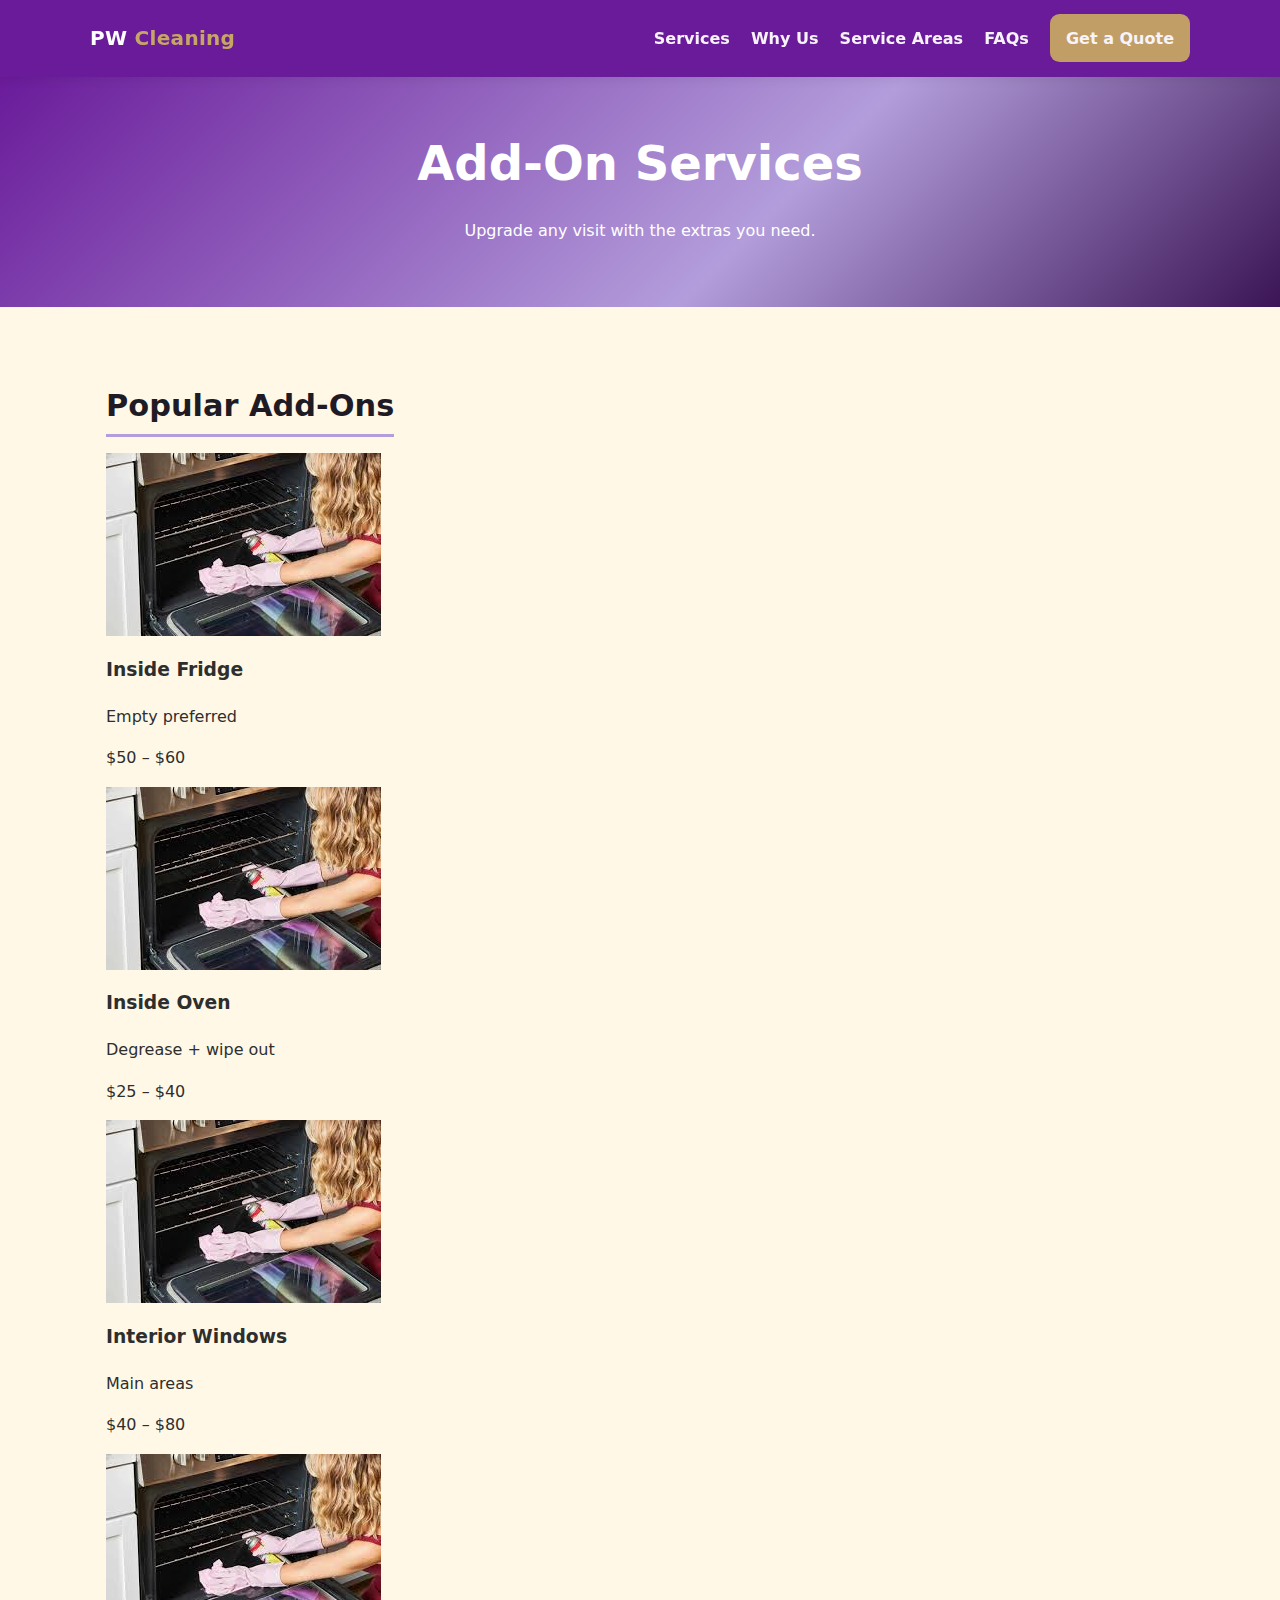
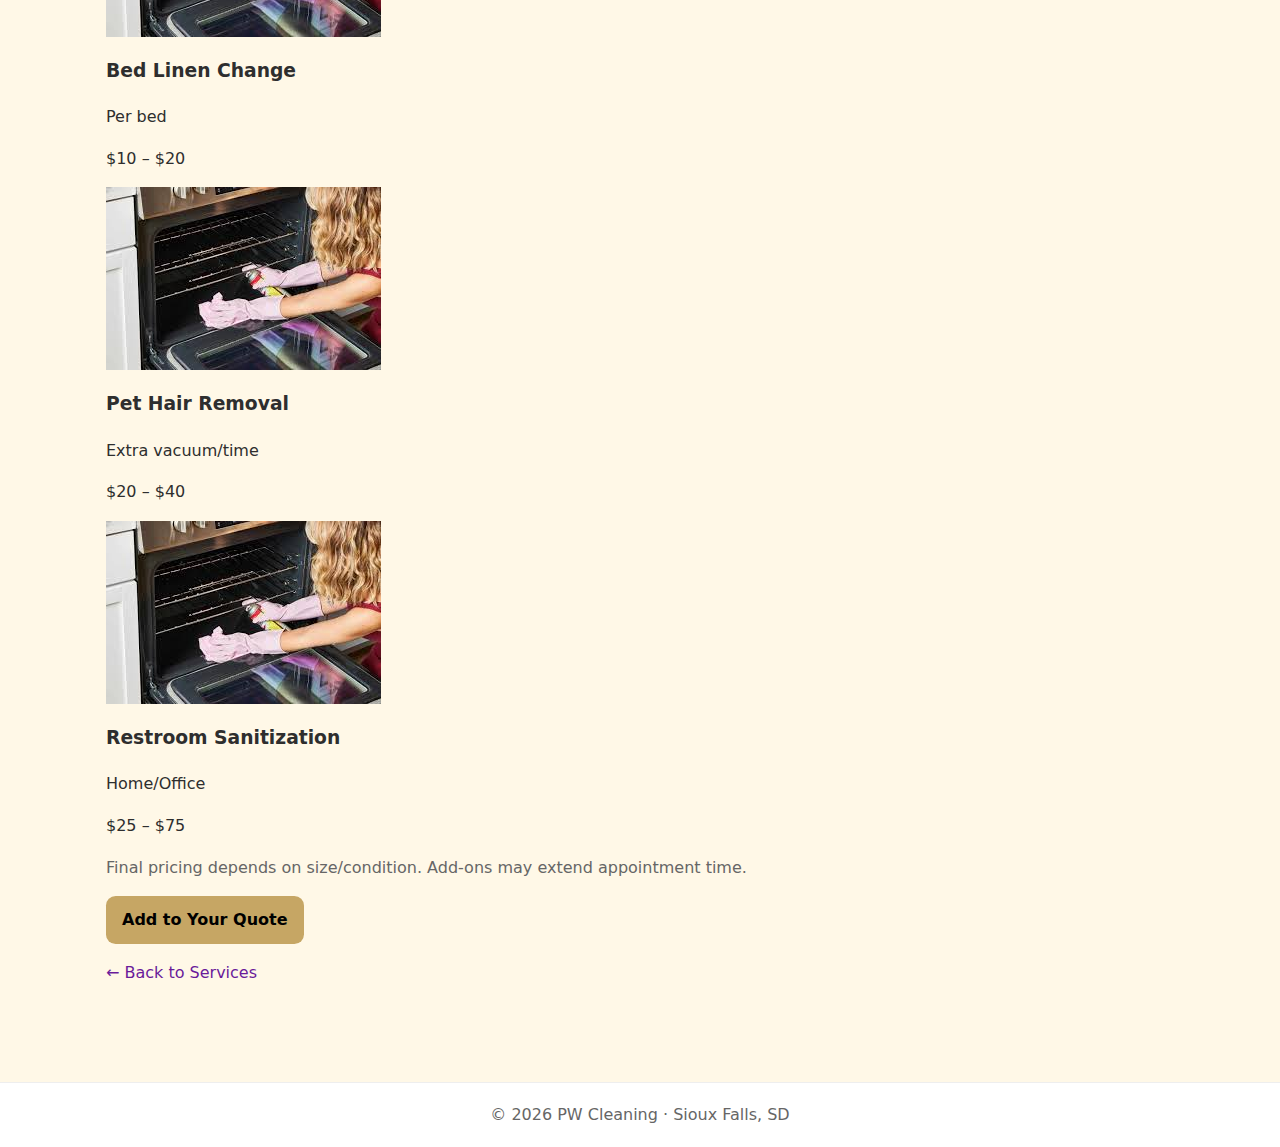
<file: add-ons.html>
<!DOCTYPE html>
<html lang="en">
<head>
  <meta charset="utf-8" />
  <meta name="viewport" content="width=device-width, initial-scale=1" />
  <title>Add-On Services | PW Cleaning</title>
  <meta name="description" content="Customize your cleaning with interior windows, appliance cleaning, linen changes, pet hair removal, and more." />
  <link rel="stylesheet" href="styles.css" />
</head>
<body>
  <header class="site-header">
    <div class="container header-row">
      <a class="brand" href="index.html#home">PW <span>Cleaning</span></a>
      <nav class="main-nav">
        <a href="index.html#services">Services</a>
        <a href="index.html#why">Why Us</a>
        <a href="index.html#areas">Service Areas</a>
        <a href="index.html#faqs">FAQs</a>
        <a href="index.html#contact" class="btn btn-sm">Get a Quote</a>
      </nav>
    </div>
  </header>

  <section class="page-hero" style="background:
    linear-gradient(135deg, #6A1B9A 0%, #B39DDB 60%, #3b1556 100%),
    url('images/pw-hero.jpg') center/cover no-repeat;">
    <div class="container">
      <h1>Add-On Services</h1>
      <p>Upgrade any visit with the extras you need.</p>
    </div>
  </section>

  <section class="section">
    <div class="container">
      <h2>Popular Add-Ons</h2>
      <div class="price-grid">
        <div class="price-card"><img src="images/add-ons.jpg" alt=""><div class="pc-body"><h3>Inside Fridge</h3><p class="sqft">Empty preferred</p><p class="amount">$50 – $60</p></div></div>
        <div class="price-card"><img src="images/add-ons.jpg" alt=""><div class="pc-body"><h3>Inside Oven</h3><p class="sqft">Degrease + wipe out</p><p class="amount">$25 – $40</p></div></div>
        <div class="price-card"><img src="images/add-ons.jpg" alt=""><div class="pc-body"><h3>Interior Windows</h3><p class="sqft">Main areas</p><p class="amount">$40 – $80</p></div></div>
        <div class="price-card"><img src="images/add-ons.jpg" alt=""><div class="pc-body"><h3>Bed Linen Change</h3><p class="sqft">Per bed</p><p class="amount">$10 – $20</p></div></div>
        <div class="price-card"><img src="images/add-ons.jpg" alt=""><div class="pc-body"><h3>Pet Hair Removal</h3><p class="sqft">Extra vacuum/time</p><p class="amount">$20 – $40</p></div></div>
        <div class="price-card"><img src="images/add-ons.jpg" alt=""><div class="pc-body"><h3>Restroom Sanitization</h3><p class="sqft">Home/Office</p><p class="amount">$25 – $75</p></div></div>
      </div>

      <p class="small muted center" style="margin-top:.4rem">
        Final pricing depends on size/condition. Add-ons may extend appointment time.
      </p>
      <p class="center" style="margin-top:1rem"><a class="btn" href="index.html#contact">Add to Your Quote</a></p>
      <p class="center"><a class="back-link" href="index.html#services">← Back to Services</a></p>
    </div>
  </section>

  <footer class="site-footer"><div class="container">© <span id="year"></span> PW Cleaning · Sioux Falls, SD</div></footer>
  <script src="script.js" defer></script>
</body>
</html>
</file>
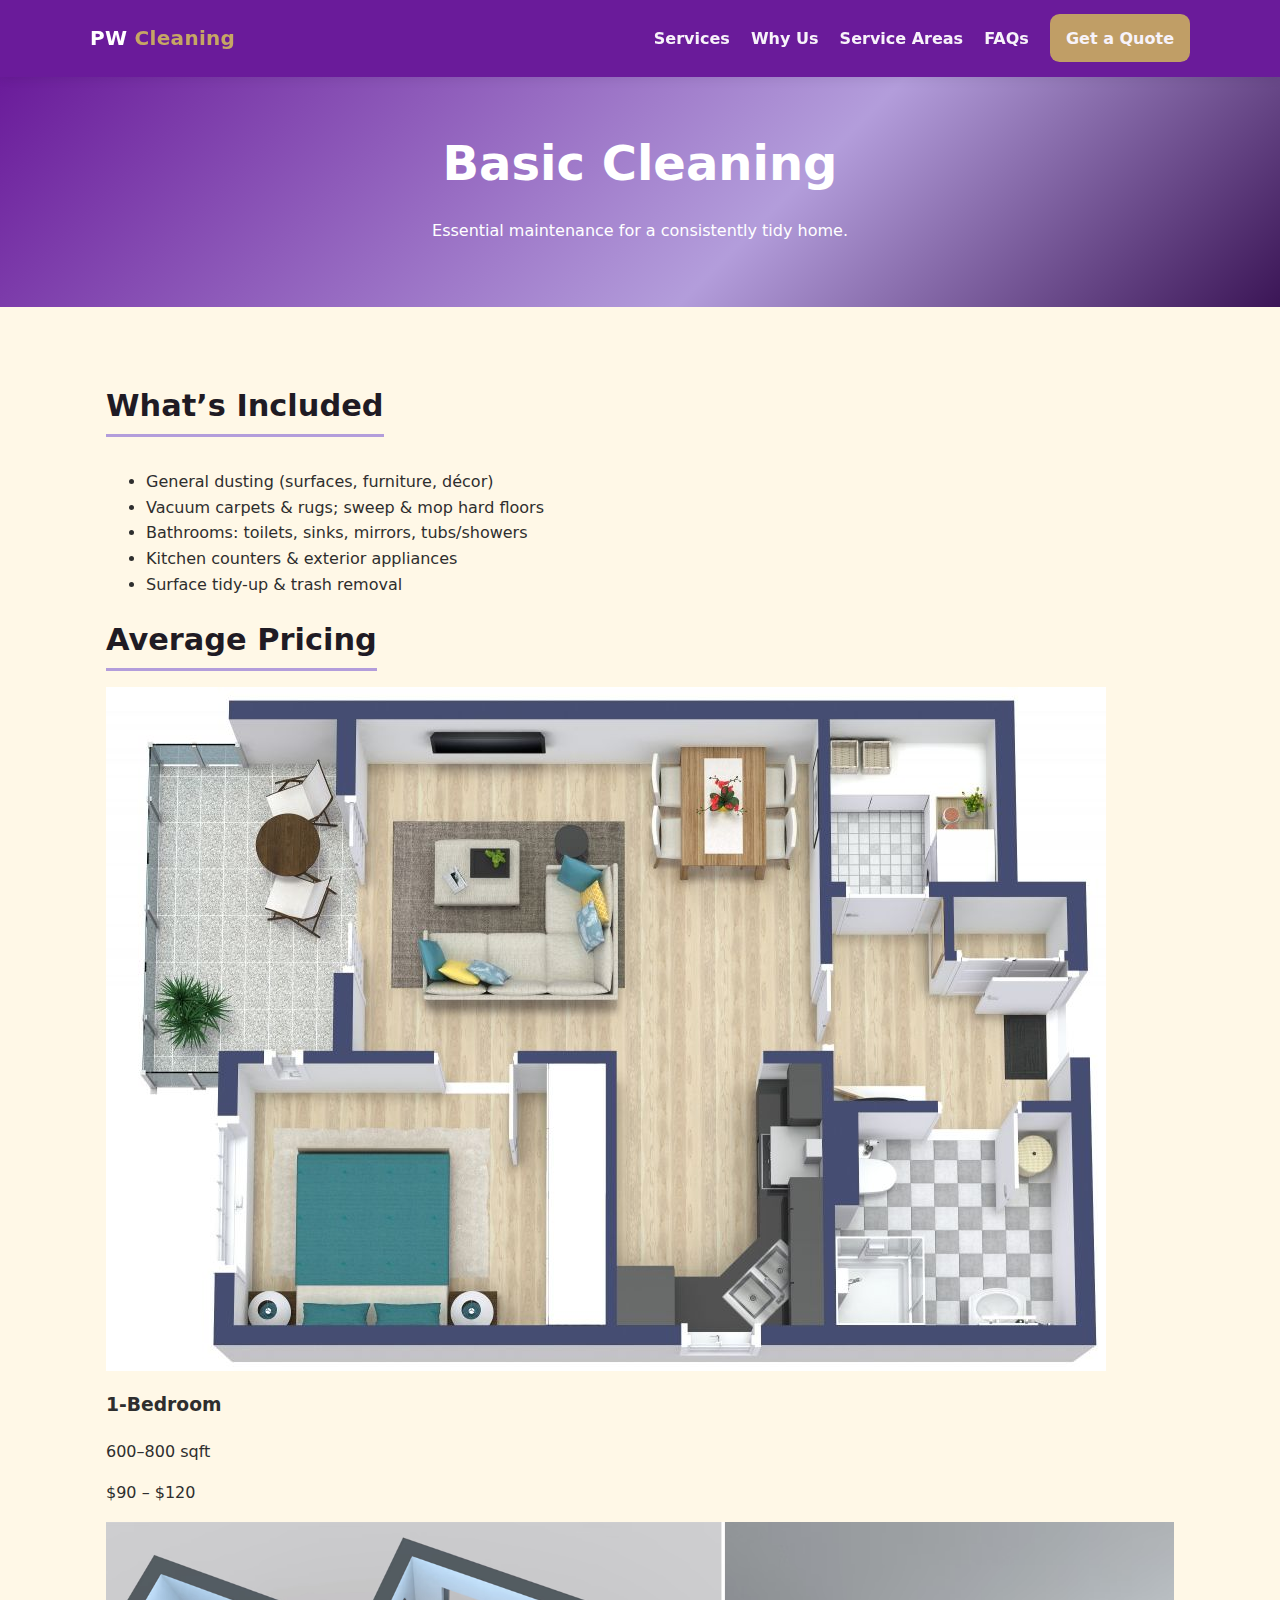
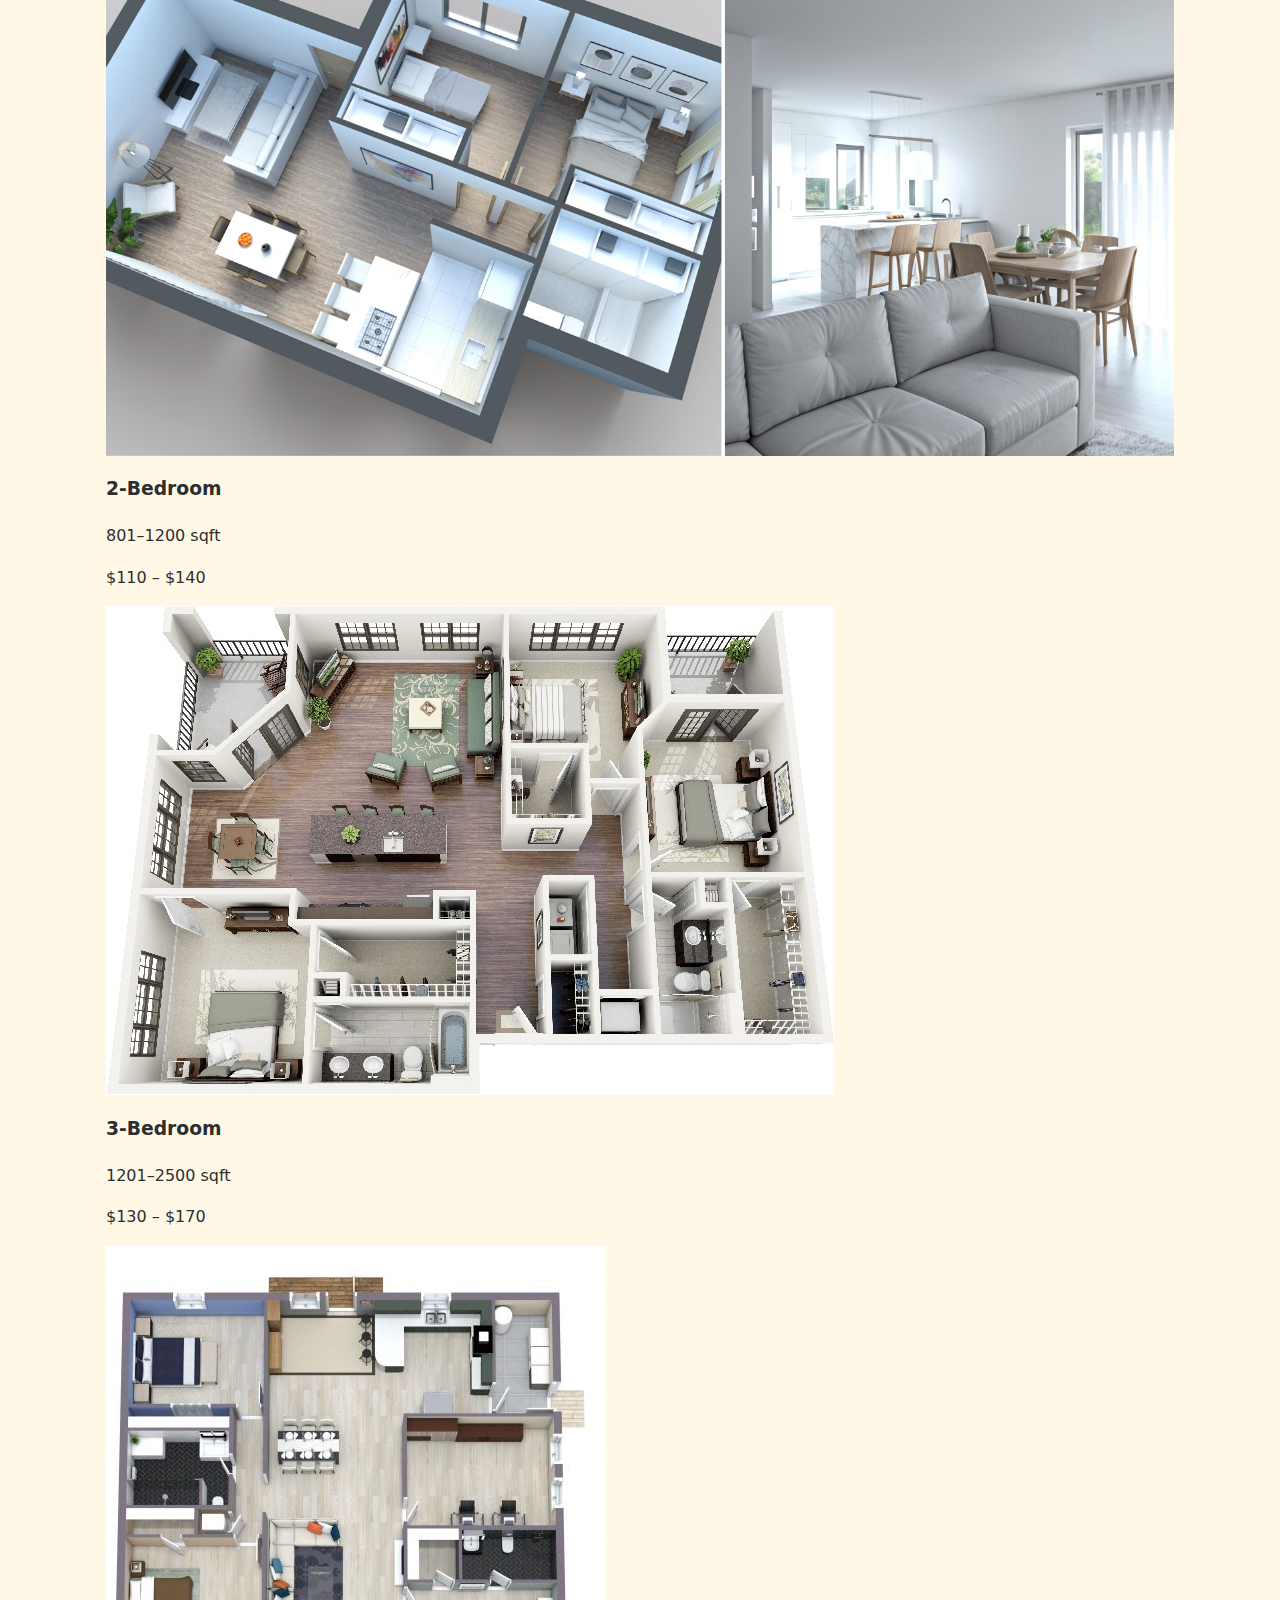
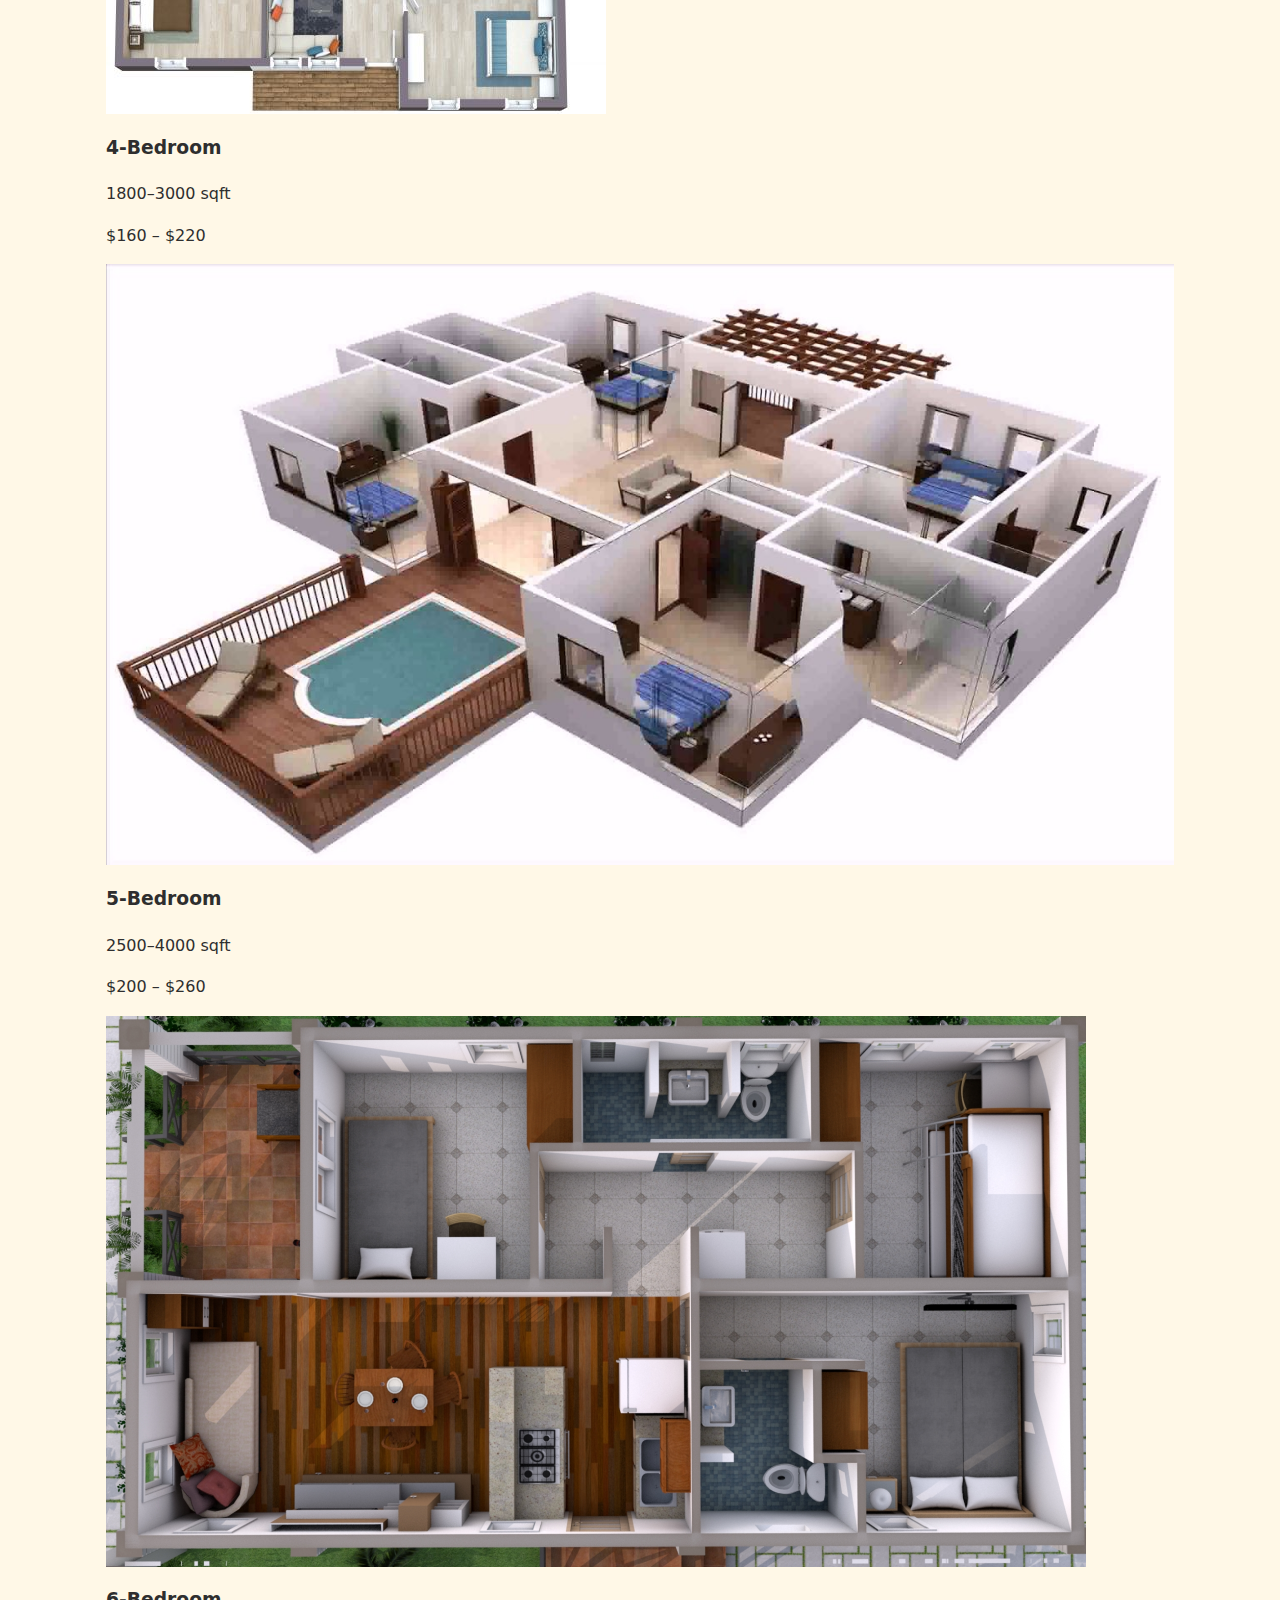
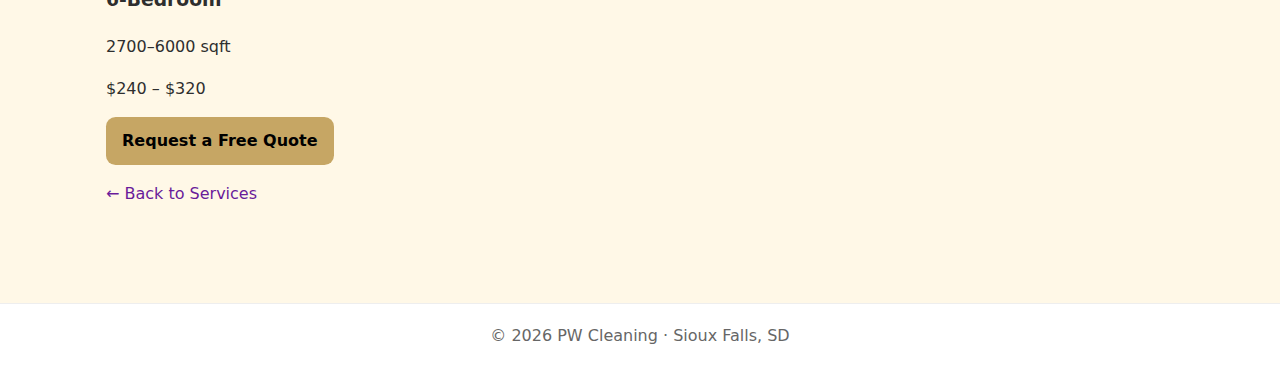
<file: basic-cleaning.html>
<!DOCTYPE html>
<html lang="en">
<head>
  <meta charset="utf-8" />
  <meta name="viewport" content="width=device-width, initial-scale=1" />
  <title>Basic Cleaning | PW Cleaning</title>
  <meta name="description" content="Essential upkeep between deep cleans—dusting, floors, bathrooms, kitchen surfaces, and tidy-up." />
  <link rel="stylesheet" href="styles.css?v=2" />
</head>
<body>
  <header class="site-header">
    <div class="container header-row">
      <a class="brand" href="index.html#home">PW <span>Cleaning</span></a>
      <nav class="main-nav">
        <a href="index.html#services">Services</a>
        <a href="index.html#why">Why Us</a>
        <a href="index.html#areas">Service Areas</a>
        <a href="index.html#faqs">FAQs</a>
        <a href="index.html#contact" class="btn btn-sm">Get a Quote</a>
      </nav>
    </div>
  </header>

  <section class="page-hero" style="background:
    linear-gradient(135deg, #6A1B9A 0%, #B39DDB 60%, #3b1556 100%),
    url('images/pw-hero.jpg') center/cover no-repeat;">
    <div class="container">
      <h1>Basic Cleaning</h1>
      <p>Essential maintenance for a consistently tidy home.</p>
    </div>
  </section>

  <section class="section">
    <div class="container">
      <h2>What’s Included</h2>
      <ul class="features">
        <li>General dusting (surfaces, furniture, décor)</li>
        <li>Vacuum carpets & rugs; sweep & mop hard floors</li>
        <li>Bathrooms: toilets, sinks, mirrors, tubs/showers</li>
        <li>Kitchen counters & exterior appliances</li>
        <li>Surface tidy-up & trash removal</li>
      </ul>

      <h2 class="center">Average Pricing</h2>
      <div class="price-grid">
        <div class="price-card"><img src="images/1bed.jpg" alt=""><div class="pc-body"><h3>1-Bedroom</h3><p class="sqft">600–800 sqft</p><p class="amount">$90 – $120</p></div></div>
        <div class="price-card"><img src="images/2bed.jpg" alt=""><div class="pc-body"><h3>2-Bedroom</h3><p class="sqft">801–1200 sqft</p><p class="amount">$110 – $140</p></div></div>
        <div class="price-card"><img src="images/3bed.jpg" alt=""><div class="pc-body"><h3>3-Bedroom</h3><p class="sqft">1201–2500 sqft</p><p class="amount">$130 – $170</p></div></div>
        <div class="price-card"><img src="images/4bed.jpg" alt=""><div class="pc-body"><h3>4-Bedroom</h3><p class="sqft">1800–3000 sqft</p><p class="amount">$160 – $220</p></div></div>
        <div class="price-card"><img src="images/5bed.jpg" alt=""><div class="pc-body"><h3>5-Bedroom</h3><p class="sqft">2500–4000 sqft</p><p class="amount">$200 – $260</p></div></div>
        <div class="price-card"><img src="images/6bed.jpg" alt=""><div class="pc-body"><h3>6-Bedroom</h3><p class="sqft">2700–6000 sqft</p><p class="amount">$240 – $320</p></div></div>
      </div>

      <p class="center" style="margin-top:1rem"><a class="btn" href="index.html#contact">Request a Free Quote</a></p>
      <p class="center"><a class="back-link" href="index.html#services">← Back to Services</a></p>
    </div>
  </section>

  <footer class="site-footer"><div class="container">© <span id="year"></span> PW Cleaning · Sioux Falls, SD</div></footer>
  <script src="script.js" defer></script>
</body>
</html>
</file>
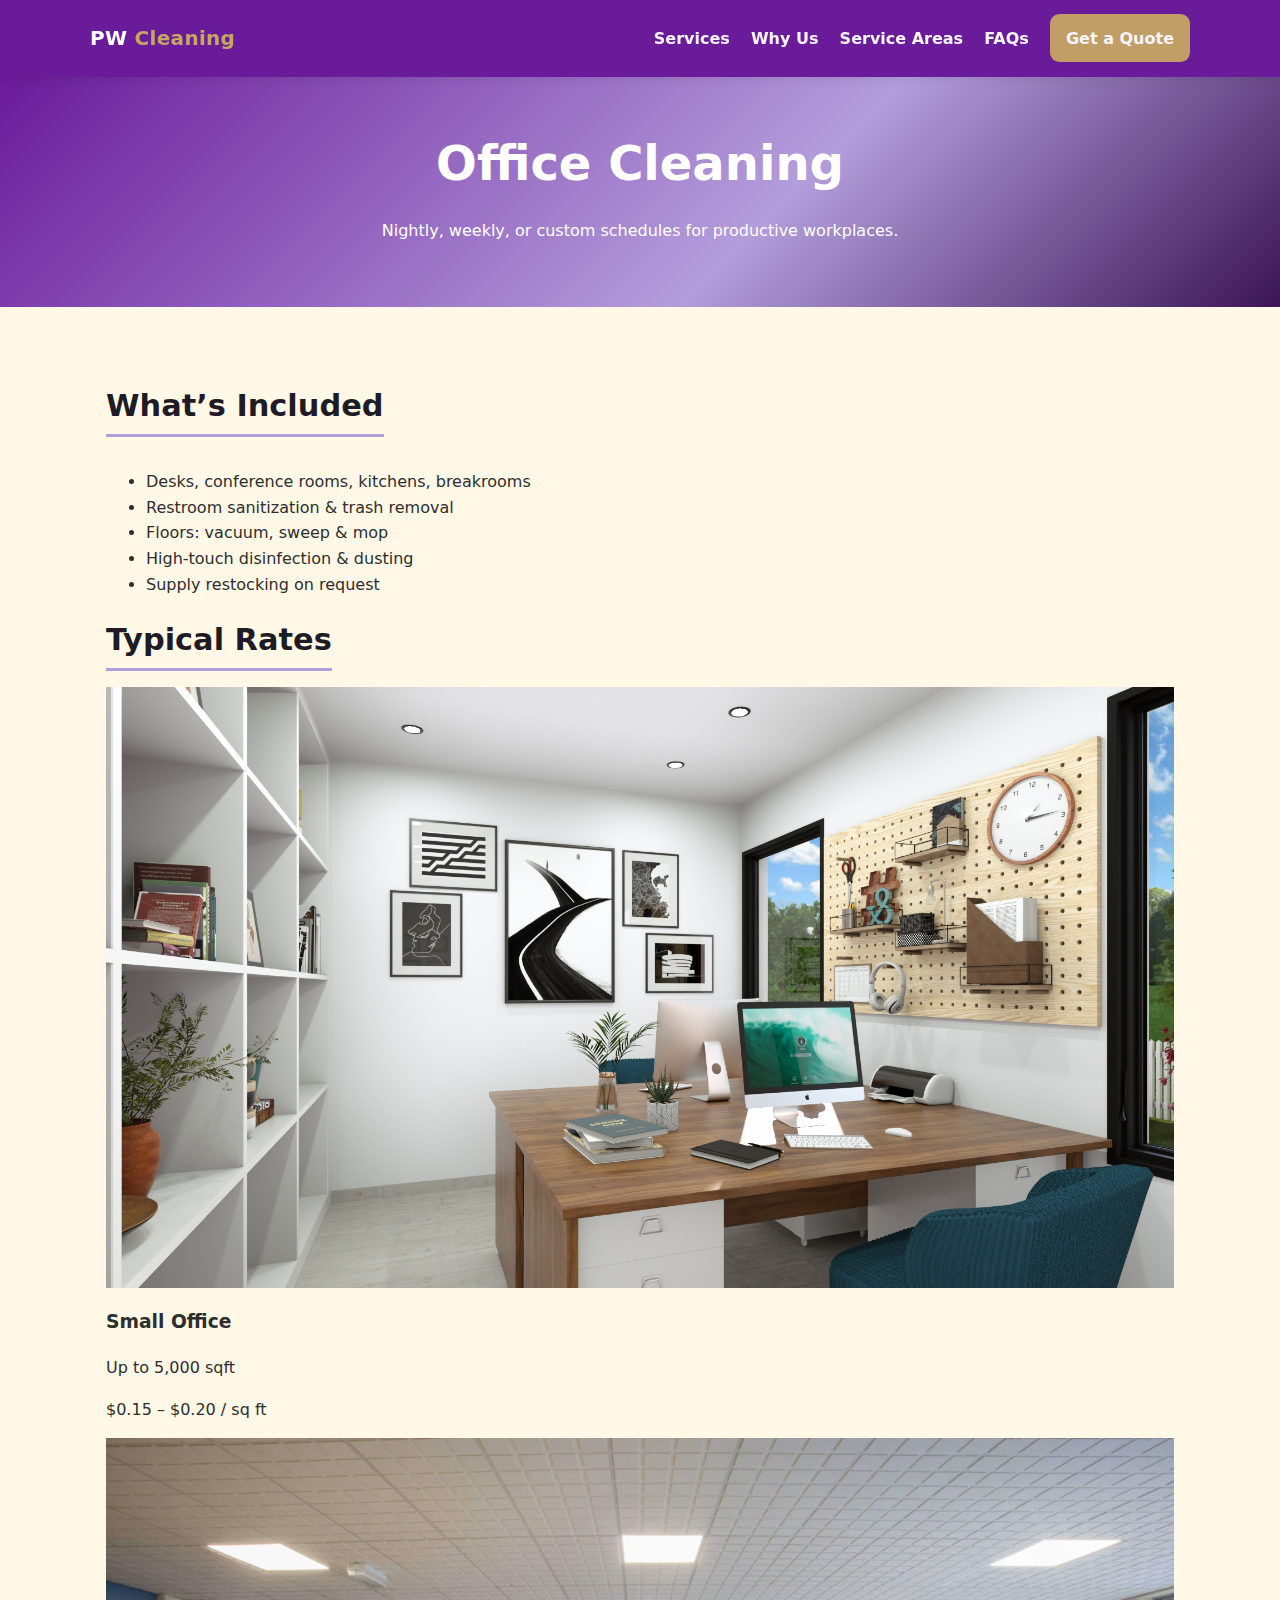
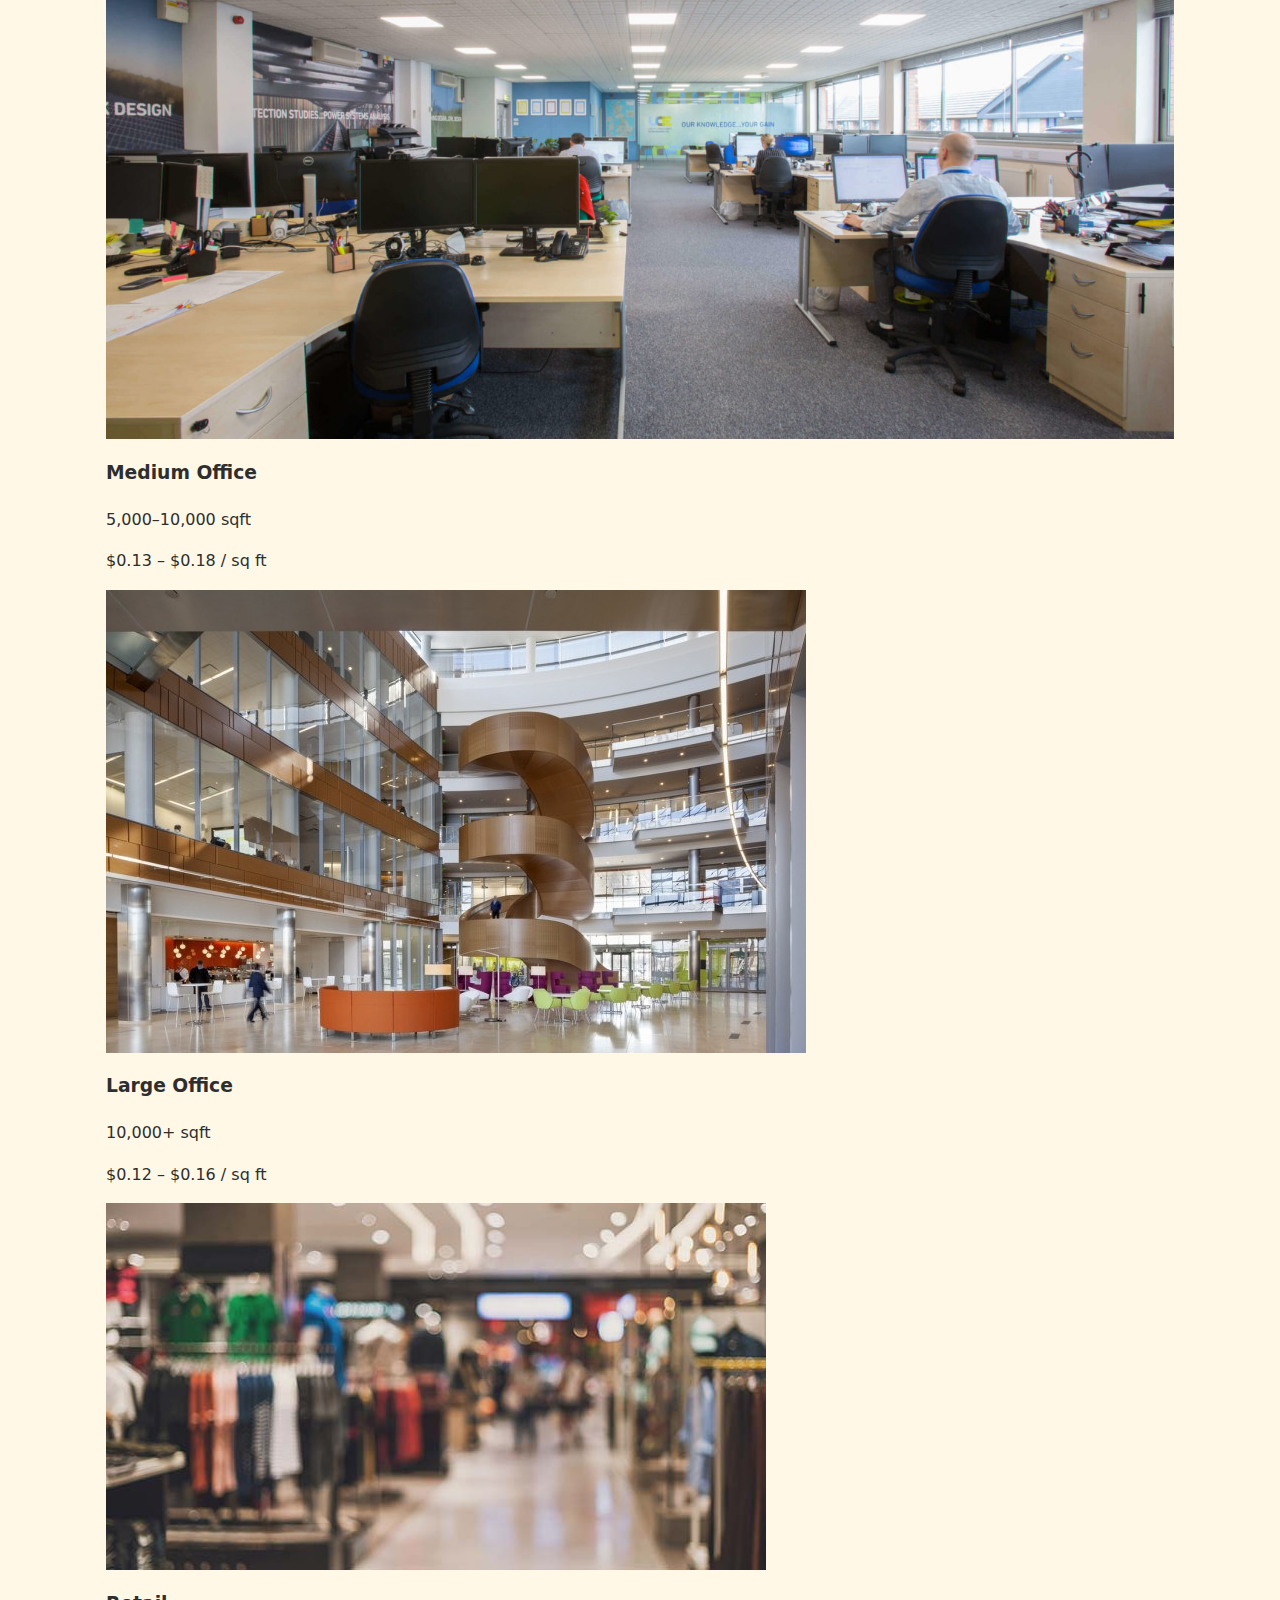
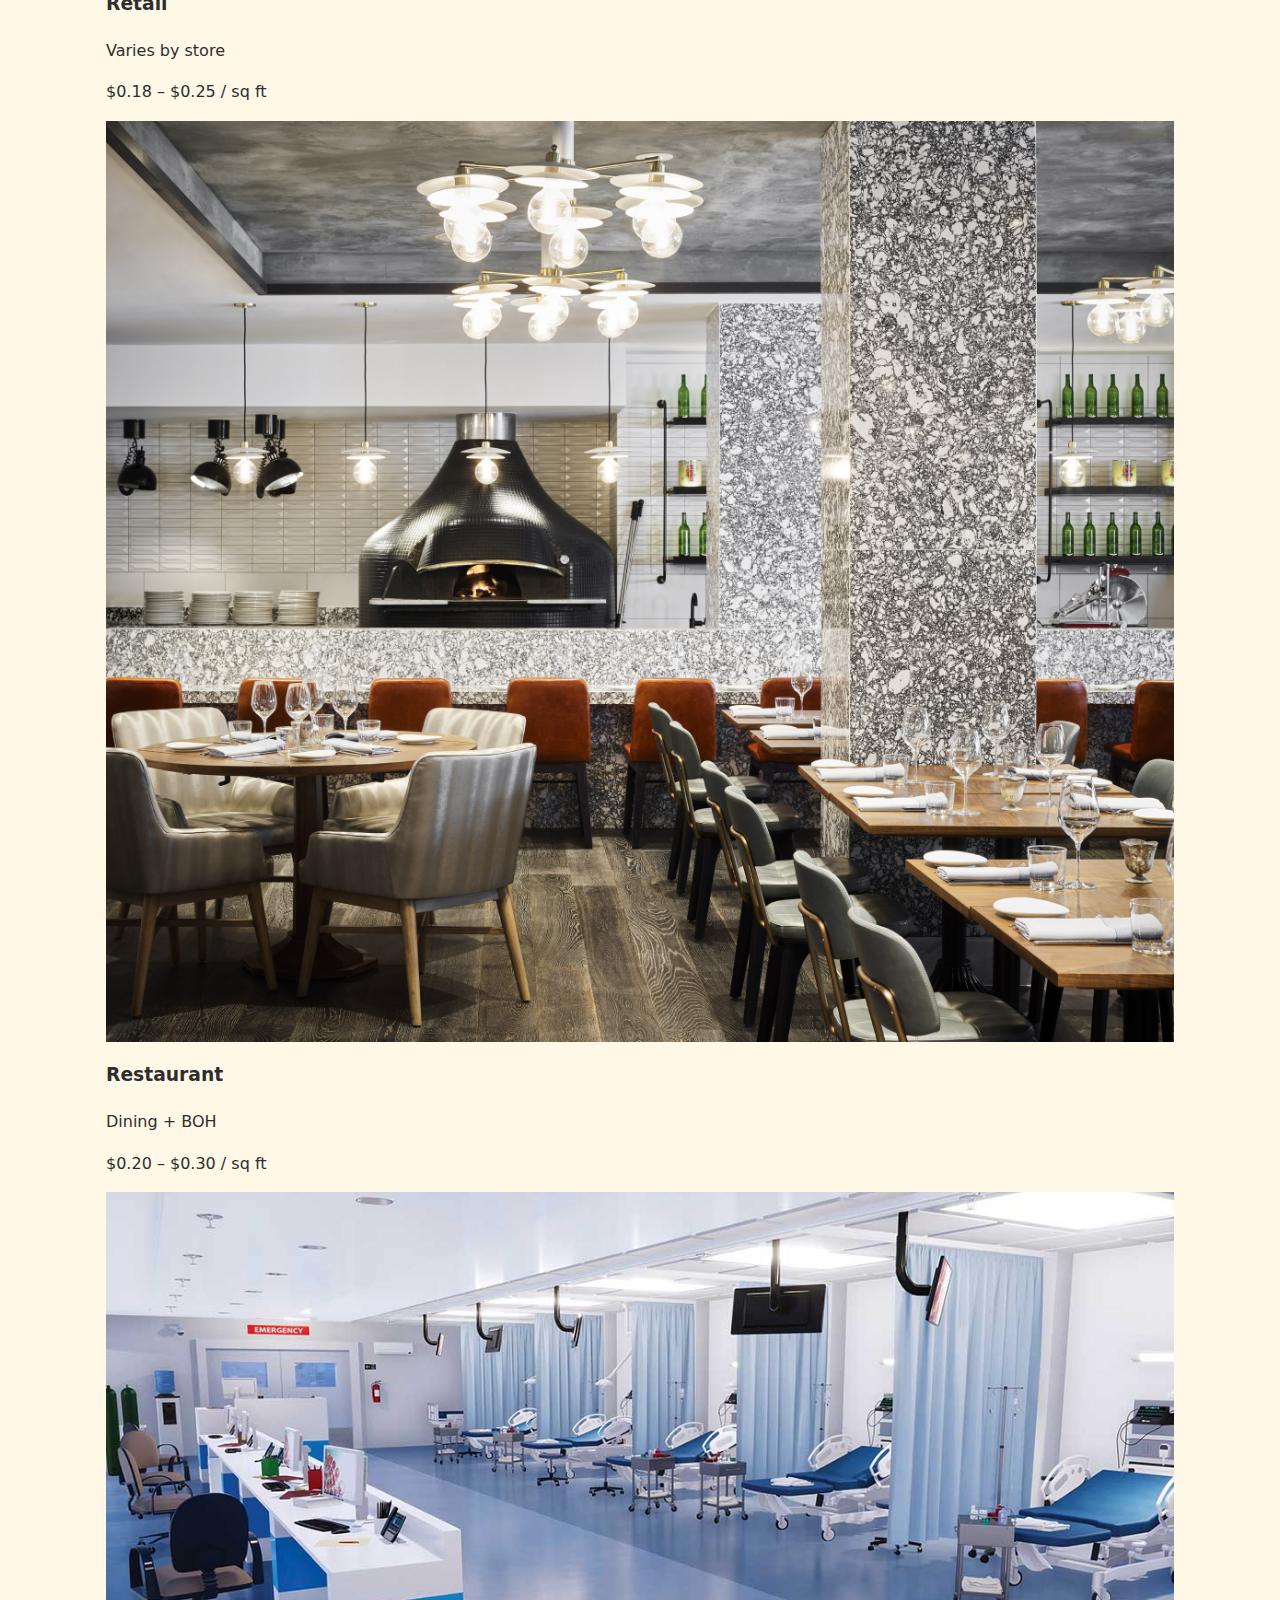
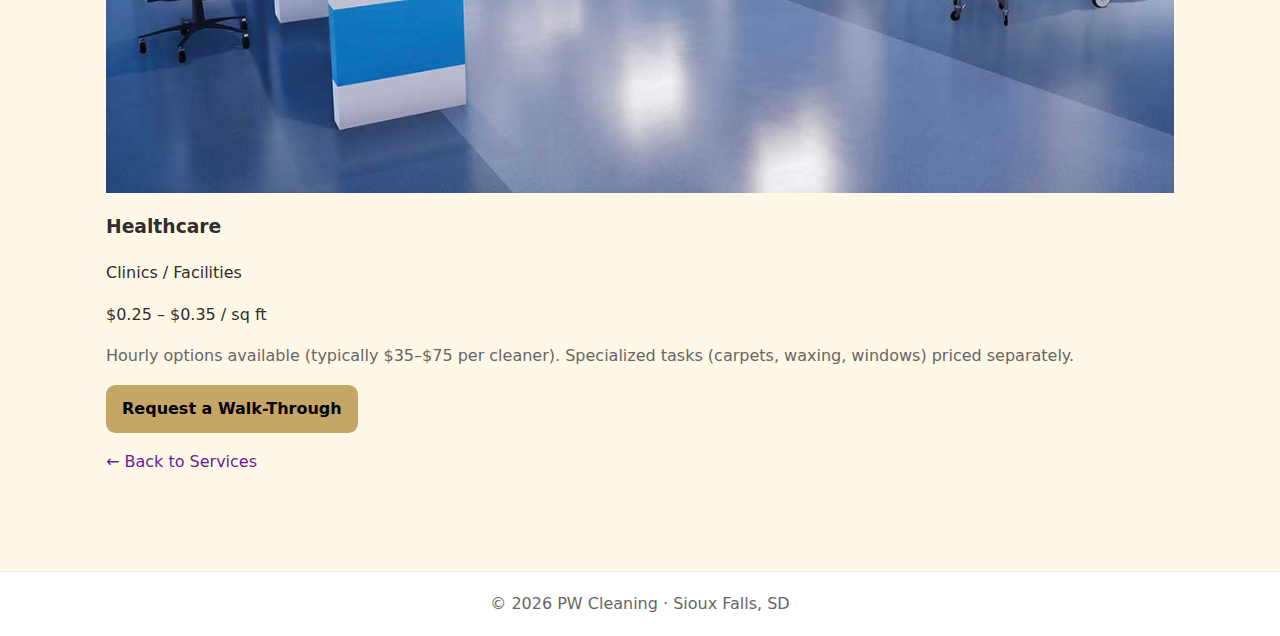
<file: office-cleaning.html>
<!DOCTYPE html>
<html lang="en">
<head>
  <meta charset="utf-8" />
  <meta name="viewport" content="width=device-width, initial-scale=1" />
  <title>Office Cleaning | PW Cleaning</title>
  <meta name="description" content="Reliable janitorial services for offices and commercial spaces in Sioux Falls and nearby areas." />
  <link rel="stylesheet" href="styles.css" />
</head>
<body>
  <header class="site-header">
    <div class="container header-row">
      <a class="brand" href="index.html#home">PW <span>Cleaning</span></a>
      <nav class="main-nav">
        <a href="index.html#services">Services</a>
        <a href="index.html#why">Why Us</a>
        <a href="index.html#areas">Service Areas</a>
        <a href="index.html#faqs">FAQs</a>
        <a href="index.html#contact" class="btn btn-sm">Get a Quote</a>
      </nav>
    </div>
  </header>

  <section class="page-hero" style="background:
    linear-gradient(135deg, #6A1B9A 0%, #B39DDB 60%, #3b1556 100%),
    url('images/pw-hero.jpg') center/cover no-repeat;">
    <div class="container">
      <h1>Office Cleaning</h1>
      <p>Nightly, weekly, or custom schedules for productive workplaces.</p>
    </div>
  </section>

  <section class="section">
    <div class="container">
      <h2>What’s Included</h2>
      <ul class="features">
        <li>Desks, conference rooms, kitchens, breakrooms</li>
        <li>Restroom sanitization & trash removal</li>
        <li>Floors: vacuum, sweep & mop</li>
        <li>High-touch disinfection & dusting</li>
        <li>Supply restocking on request</li>
      </ul>

      <h2 class="center">Typical Rates</h2>
      <div class="price-grid">
        <div class="price-card"><img src="images/soffice.jpg" alt=""><div class="pc-body"><h3>Small Office</h3><p class="sqft">Up to 5,000 sqft</p><p class="amount">$0.15 – $0.20 / sq ft</p></div></div>
        <div class="price-card"><img src="images/moffice.jpg" alt=""><div class="pc-body"><h3>Medium Office</h3><p class="sqft">5,000–10,000 sqft</p><p class="amount">$0.13 – $0.18 / sq ft</p></div></div>
        <div class="price-card"><img src="images/loffice.jpg" alt=""><div class="pc-body"><h3>Large Office</h3><p class="sqft">10,000+ sqft</p><p class="amount">$0.12 – $0.16 / sq ft</p></div></div>
        <div class="price-card"><img src="images/stores.jpg" alt=""><div class="pc-body"><h3>Retail</h3><p class="sqft">Varies by store</p><p class="amount">$0.18 – $0.25 / sq ft</p></div></div>
        <div class="price-card"><img src="images/restaurant.jpg" alt=""><div class="pc-body"><h3>Restaurant</h3><p class="sqft">Dining + BOH</p><p class="amount">$0.20 – $0.30 / sq ft</p></div></div>
        <div class="price-card"><img src="images/hospital.jpg" alt=""><div class="pc-body"><h3>Healthcare</h3><p class="sqft">Clinics / Facilities</p><p class="amount">$0.25 – $0.35 / sq ft</p></div></div>
      </div>

      <p class="small muted center" style="margin-top:.4rem">
        Hourly options available (typically $35–$75 per cleaner). Specialized tasks (carpets, waxing, windows) priced separately.
      </p>
      <p class="center" style="margin-top:1rem"><a class="btn" href="index.html#contact">Request a Walk-Through</a></p>
      <p class="center"><a class="back-link" href="index.html#services">← Back to Services</a></p>
    </div>
  </section>

  <footer class="site-footer"><div class="container">© <span id="year"></span> PW Cleaning · Sioux Falls, SD</div></footer>
  <script src="script.js" defer></script>
</body>
</html>
</file>
<file: styles.css>
/* =========================================================
   PW Cleaning — Global Theme
   Palette: Purple / Cream / Gold
========================================================= */
:root{
  --purple:#6A1B9A;
  --lav:#B39DDB;
  --cream:#FFF8E7;
  --gold:#C6A664;
  --char:#2E2E2E;
  --ink:#1f1b24;
  --card:#ffffff;
  --shadow:0 6px 18px rgba(0,0,0,.12);
}

*{box-sizing:border-box}
html,body{margin:0;padding:0}
body{
  font-family:system-ui,-apple-system,Segoe UI,Roboto,Arial,sans-serif;
  color:var(--char);
  background:var(--cream);
  line-height:1.6;
}
img{max-width:100%;display:block}

/* Links & buttons */
a{color:var(--purple);text-decoration:none}
a:hover{text-decoration:underline}
.btn{
  display:inline-block; border:0; cursor:pointer;
  background:var(--gold); color:#000;
  padding:.7rem 1rem; border-radius:.6rem; font-weight:800;
}
.btn--light{background:transparent; color:#fff; border:2px solid #fff}
.btn:hover{filter:brightness(.95)}

/* Layout container */
.container{max-width:1100px;margin:0 auto;padding:0 1rem}

/* =========================================================
   Header / Nav
========================================================= */
.site-header{
  position:sticky; top:0; z-index:50;
  background:var(--purple); color:#fff;
  box-shadow:0 2px 10px rgba(0,0,0,.08);
}
.header-row{display:flex; align-items:center; justify-content:space-between; padding:.9rem 0}
.brand{font-weight:900; color:#fff; font-size:1.25rem; letter-spacing:.3px}
.brand span{color:var(--gold)}
.main-nav a{color:#fff; margin-left:1rem; font-weight:700; opacity:.95}
.main-nav a:hover{opacity:1}

/* =========================================================
   Hero (single image with gradient overlay)
   Set the photo in HTML: <section class="hero" style="background-image:url('images/pw-hero.jpg')">
========================================================= */
.hero{
  position:relative;
  min-height:60vh;
  display:grid; place-items:center;
  text-align:center; color:#fff;

  /* ensure ONE image only */
  background-position:center center;
  background-size:cover;
  background-repeat:no-repeat;
}
.hero::before{
  content:"";
  position:absolute; inset:0;
  background:linear-gradient(rgba(0,0,0,.45), rgba(0,0,0,.45));
}
.hero-content{position:relative; z-index:1; padding:3.5rem 1rem}
.hero h1{font-size:clamp(2rem,4.8vw,3.2rem); margin:.2rem 0 .5rem}
.hero p{font-size:clamp(1rem,2.2vw,1.15rem); opacity:.97; margin:0 0 1.2rem}
.hero .btn{margin:.25rem}

/* Optional page hero (no photo) */
.page-hero{
  color:#fff; text-align:center;
  background:linear-gradient(135deg,var(--purple),var(--lav));
  padding:3rem 1rem; margin-bottom:1.5rem;
}
.page-hero h1{margin:0; font-size:clamp(2rem,5vw,3rem)}

/* =========================================================
   Sections / Headings
========================================================= */
.section{padding:3rem 0}
.section.alt{background:#fff}
h2{
  font-size:1.9rem; margin:.2rem 0 1rem; color:var(--ink);
  display:inline-block; border-bottom:3px solid var(--lav); padding-bottom:.2rem;
}
.muted{color:#666}

/* Centered heading helper */
.heading-center{display:grid; place-items:center; text-align:center; margin-bottom:.7rem}
.heading-center h2{border:none; margin-bottom:.35rem}
.heading-center .rule{width:90px; height:4px; background:var(--lav); border-radius:999px}

/* =========================================================
   Service cards (home page)
========================================================= */
.service-grid{
  display:grid; gap:1rem;
  grid-template-columns:repeat(auto-fit,minmax(240px,1fr));
}
.service{
  background:var(--card); border:1px solid #eee; border-radius:.8rem;
  overflow:hidden; box-shadow:0 2px 10px rgba(0,0,0,.06);
  transition:transform .18s ease, box-shadow .18s ease;
}
.service img{width:100%; height:180px; object-fit:cover}
.service h3{margin:.8rem 1rem .2rem; color:var(--purple)}
.service p{margin:0 1rem 1rem}
.service:hover{transform:translateY(-4px); box-shadow:var(--shadow)}
.service-link{display:block; color:inherit}

/* =========================================================
   Pricing grids (3-across “box buttons”)
========================================================= */
.pricing-grid{
  display:grid; gap:1rem;
  grid-template-columns:repeat(3,1fr);
}
@media (max-width:900px){.pricing-grid{grid-template-columns:repeat(2,1fr)}}
@media (max-width:600px){.pricing-grid{grid-template-columns:1fr}}

.pricing-card{
  background:var(--card); border:1px solid #eee; border-radius:.9rem;
  overflow:hidden; box-shadow:0 2px 10px rgba(0,0,0,.06);
  transition:transform .18s ease, box-shadow .18s ease;
}
.pricing-card:hover{transform:translateY(-4px); box-shadow:var(--shadow)}
.pricing-card img{width:100%; height:140px; object-fit:cover}
.pricing-card h3{margin:.7rem 1rem .1rem; color:var(--purple)}
.pricing-card p{margin:0 1rem .4rem}
.pricing-card .price{margin:.3rem 1rem 1rem; font-weight:800; color:var(--ink)}

/* =========================================================
   Icon list / notes
========================================================= */
.icons{list-style:none; padding:0; display:grid; gap:.6rem; max-width:900px}
.icons li{
  background:#fff; border:1px solid #eee; border-left:6px solid var(--purple);
  border-radius:.6rem; padding:.8rem 1rem; box-shadow:0 2px 10px rgba(0,0,0,.05);
}
.note{
  background:#fff; border:1px dashed var(--lav); padding:.8rem; border-radius:.6rem;
}

/* =========================================================
   Contact
========================================================= */
.contact .contact-grid{display:grid; gap:1rem}
@media (min-width:860px){.contact .contact-grid{grid-template-columns:1fr 1fr}}
.contact form{
  display:grid; gap:.6rem; background:#fff; border:1px solid #eee; border-radius:.8rem;
  padding:1rem; box-shadow:0 2px 10px rgba(0,0,0,.05);
}
.contact input,.contact select,.contact textarea{
  width:100%; padding:.7rem; border:1px solid #ddd; border-radius:.5rem;
}
.contact textarea{min-height:140px}

/* =========================================================
   Gallery / “Successful Clients”
========================================================= */
.gallery-grid{display:grid; gap:10px; grid-template-columns:repeat(3,1fr)}
@media (max-width:900px){.gallery-grid{grid-template-columns:repeat(2,1fr)}}
@media (max-width:600px){.gallery-grid{grid-template-columns:1fr}}
.gallery-item{
  aspect-ratio:1/1; overflow:hidden; border-radius:.6rem;
  box-shadow:0 2px 10px rgba(0,0,0,.05); background:#fff;
}
.gallery-item img{width:100%; height:100%; object-fit:cover}

/* =========================================================
   Footer
========================================================= */
.site-footer{
  background:#fff; color:#666; text-align:center;
  border-top:1px solid #eee; padding:1.2rem; margin-top:2rem;
}
</file>
